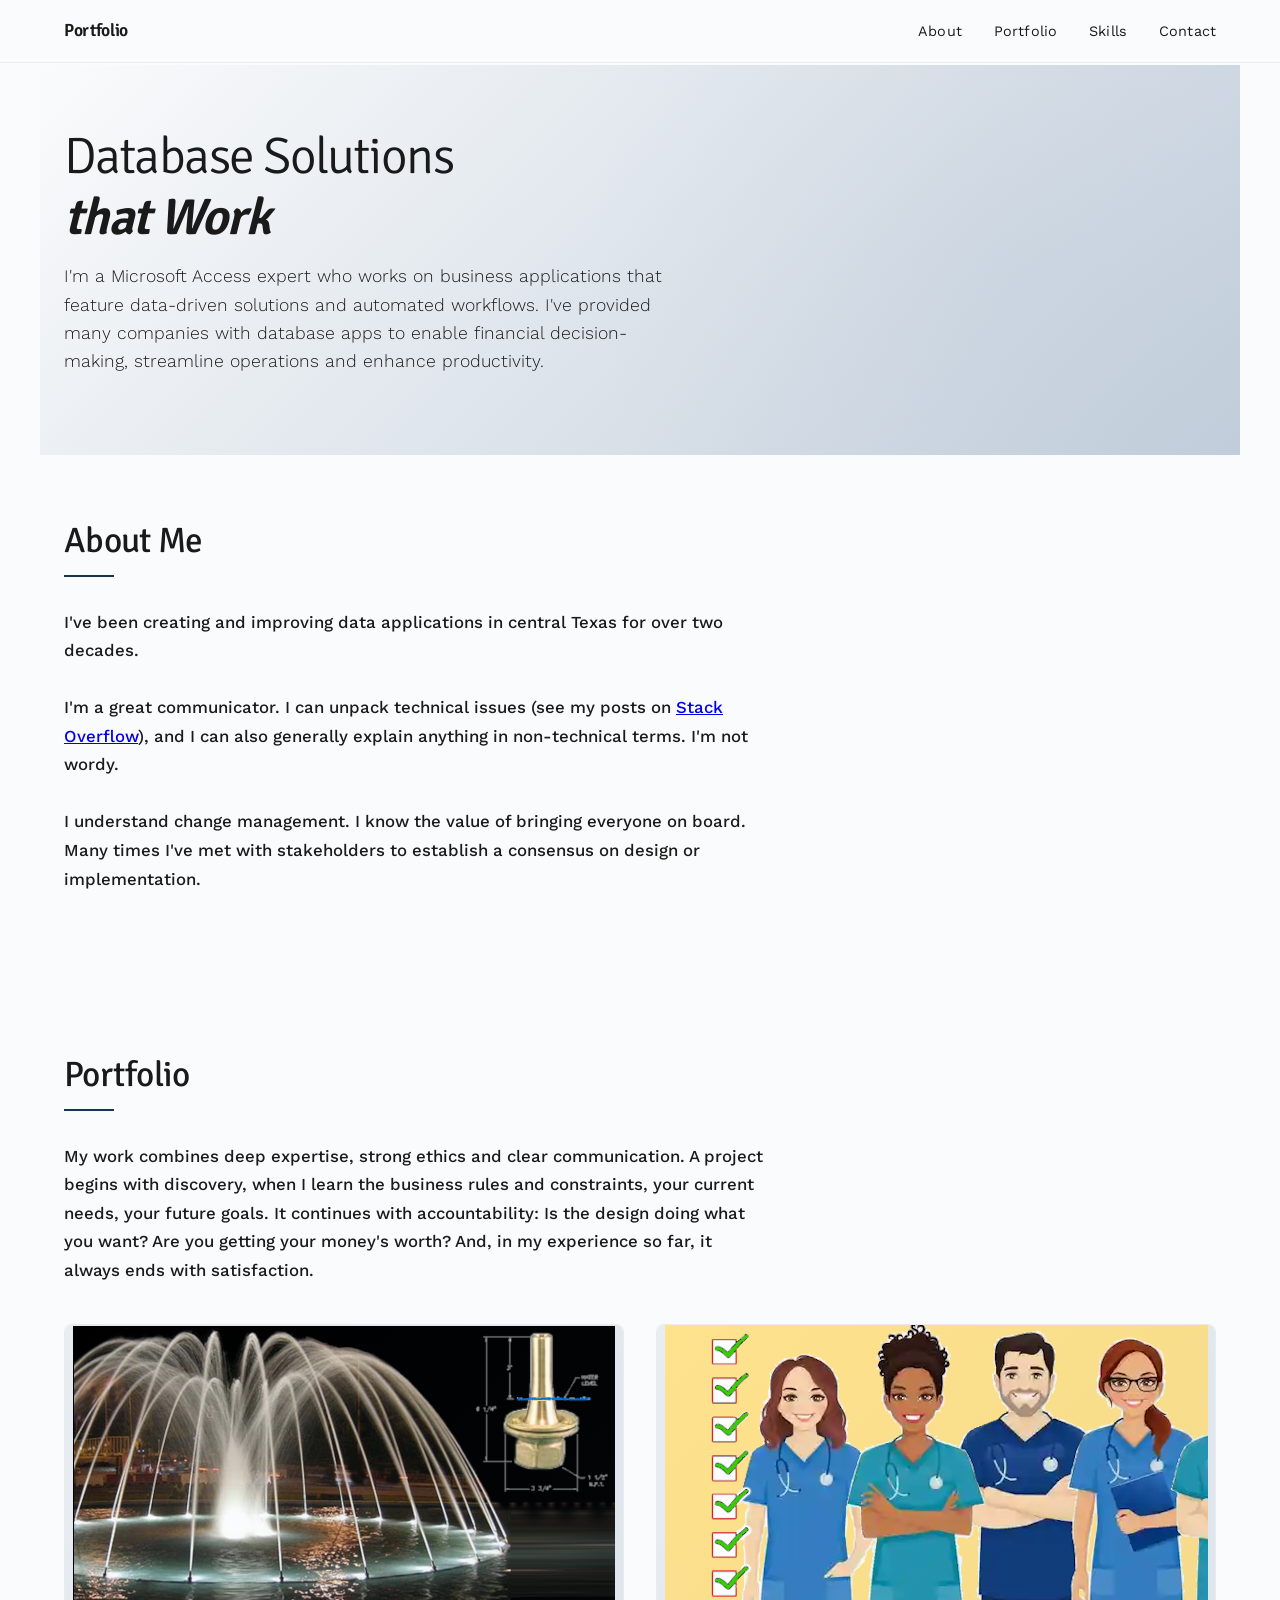
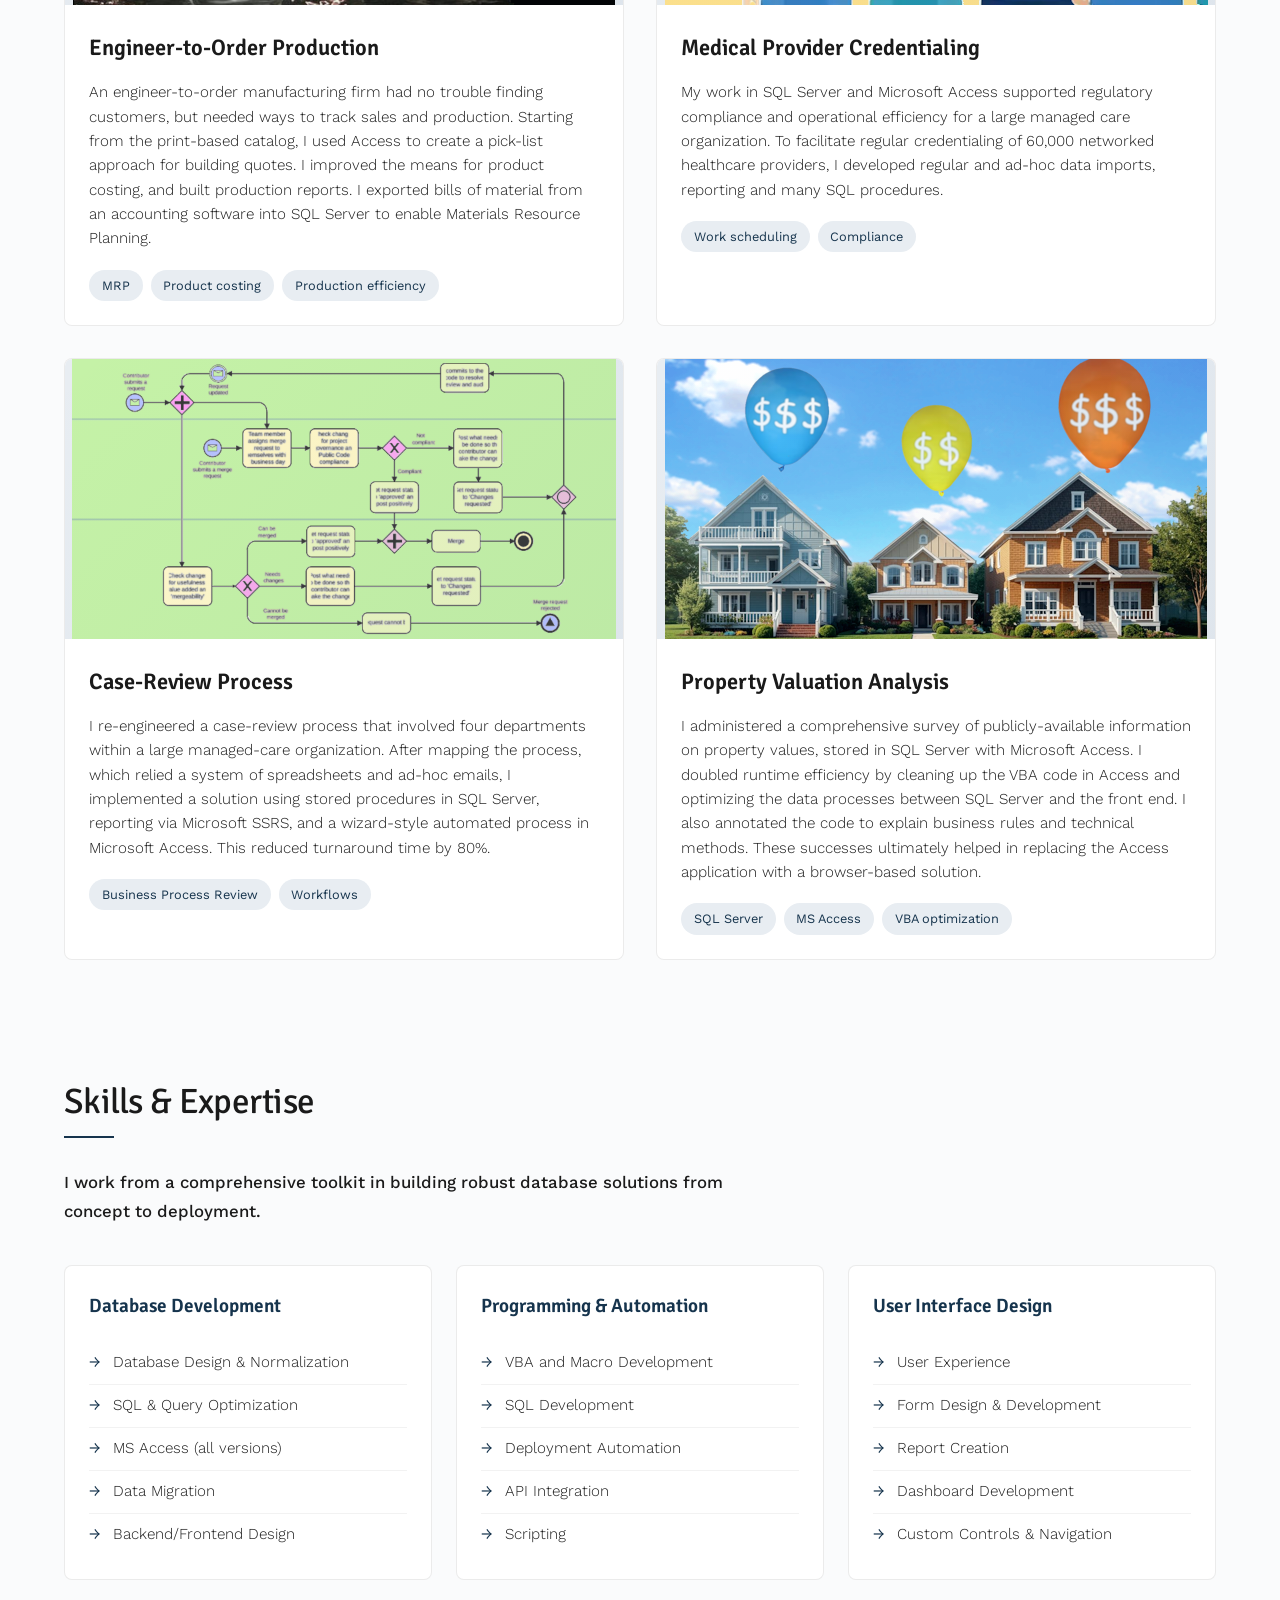
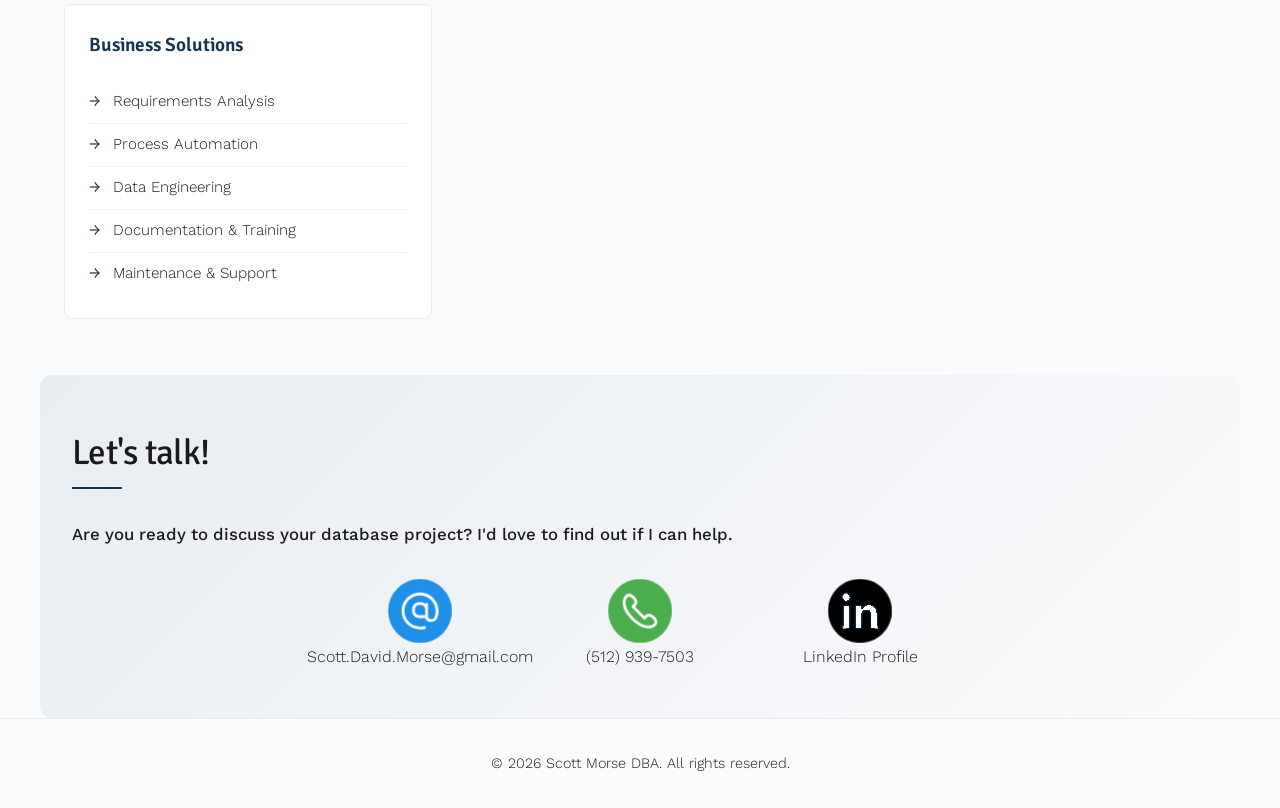
<file: index.html>
<!DOCTYPE html>

<!---
		TODO decide if I want to provide my phone number.
		TODO decide about email. * dedicated gmail?  * ISP-provided?  
-->

<html lang="en">
<!-- Hosted and rendered local have different results. -->
<head>
    <meta charset="UTF-8">
    <meta name="viewport" content="width=device-width, initial-scale=1.0">
    <title>Scott Morse, Database Administration</title>
    <!--- <link href="https://fonts.googleapis.com/css2?family=Fraunces:ital,wght@0,300;0,400;0,600;1,300&family=Work+Sans:wght@300;400;500&display=swap" rel="stylesheet">
    <link rel="stylesheet" href="styles.css">	 -->
	<link href="https://fonts.googleapis.com/css2?family=Signika:ital,wght@0,300;0,400;0,600;1,300&family=Work+Sans:wght@300;400;500&display=swap" rel="stylesheet">  
	<link rel="stylesheet" href="style.css"> 
</head>
<body>
    <!-- Navigation -->
    <nav>
        <div class="container">
            <a href="#" class="logo">Portfolio</a>
            <ul>
                <li><a href="#about">About</a></li>
                <li><a href="#portfolio">Portfolio</a></li>
                <li><a href="#skills">Skills</a></li>
                <li><a href="#contact">Contact</a></li>
            </ul>
        </div>
    </nav>

    <!-- Hero Section -->
    <section class="hero">
        <div class="container">
            <h1>Database Solutions <strong>that Work</strong></h1>
            <p class="subtitle">I'm a Microsoft Access expert who works on business applications that feature data-driven solutions and automated workflows.  I've provided many companies with database apps to enable financial decision-making, streamline operations and enhance productivity.</p>
			<!-- </br> -->
            <!-- <a href="#portfolio" class="cta-button">View My Work</a> -->
        </div>
    </section>

    <!-- About Section -->
    <section id="about">
        <h2>About Me</h2>
        <p class="section-intro">
            I've been creating and improving data applications in central Texas for over two decades.  
			</br></br>
			I'm a great communicator.  I can unpack technical issues (see my posts on <a href="https://stackoverflow.com/users/122139/smandoli">Stack Overflow</a>), and I can also generally explain anything in non-technical terms.  I'm not wordy. 
            </br></br>
            I understand change management.  I know the value of bringing everyone on board.  Many times I've met with stakeholders to establish a consensus on design or implementation.  
        </p> 
	</section>

    <!-- Portfolio Section -->
    <section id="portfolio">
        <h2>Portfolio</h2>
        <p class="section-intro"> 
            My work combines deep expertise, strong ethics and clear communication.  A project begins with discovery, when I learn the business rules and constraints, your current needs, your future goals.  It continues with accountability: Is the design doing what you want?  Are you getting your money's worth?  And, in my experience so far, it always ends with satisfaction.
        </p>

        <div class="portfolio-grid">
            <div class="project-card">      <!-- Engineer-to-Order Mfg -->
                <div class="project-image">
					<img src="img/eng_to_order_2.png" 
						alt="A nozzle for use in a decorative water fountain." 
						title="A product for efficient manufacture and sale.">
				</div>
                <div class="project-content">
					<h3>Engineer-to-Order Production</h3>
					<p>
					An engineer-to-order manufacturing firm had no trouble finding customers, but needed ways to track sales and production. Starting from the print-based catalog, I used Access to create a pick-list approach for building quotes. I improved the means for product costing, and built production reports. I exported bills of material from an accounting software into SQL Server to enable Materials Resource Planning. 
					</p>
                    <div class="project-tags">
                        <span class="tag">MRP</span>
                        <span class="tag">Product costing</span>
                        <span class="tag">Production efficiency</span>
                    </div>
                </div>
            </div>
			
            <div class="project-card">      <!-- Medical Provider Credentialing -->
                <div class="project-image">
					<img src="img/med-credentialing.png" 
						alt="picture of medical practitioners" 
						title="Periodic credentialing review of medical personnel.">
				</div>
                <div class="project-content">
                    <h3>Medical Provider Credentialing</h3>
                    <p>My work in SQL Server and Microsoft Access supported regulatory compliance and operational efficiency for a large managed care organization. To facilitate regular credentialing of 60,000 networked healthcare providers, I developed regular and ad-hoc data imports, reporting and many SQL procedures. </p>
                    <div class="project-tags">
                        <span class="tag">Work scheduling</span>
                        <span class="tag">Compliance</span>
                    </div>
                </div>
            </div>

            <div class="project-card">      <!-- Case-Review Process -->
                <div class="project-image">
					<img src="img/workflow-2.png" 
						alt="diagram of a business process" 
						title="Universal Process Notation (UPN) for a business process.">
				</div>
                <div class="project-content">
                    <h3>Case-Review Process</h3>
                    <p>I re-engineered a case-review process that involved four departments within a large managed-care organization.  After mapping the process, which relied a system of spreadsheets and ad-hoc emails, I implemented a solution using stored procedures in SQL Server, reporting via Microsoft SSRS, and a wizard-style automated process in Microsoft Access.  This reduced turnaround time by 80%. 
                    </p>
                    <div class="project-tags">
                        <span class="tag">Business Process Review</span>
                        <span class="tag">Workflows</span>
                    </div>
                </div>
            </div>
		             
            <div class="project-card">      <!-- Property Valuation Analysis -->
                <div class="project-image">
					<img src="img/property_valuation.png" 
						alt="picture of houses with balloons and dollar signs" 
						title="Residential properties compared in terms of relative value.">
				</div>                
                <div class="project-content">
					<h3>Property Valuation Analysis</h3>
                    <p>
					I administered a comprehensive survey of publicly-available information on property values, stored in SQL Server with Microsoft Access.  I doubled runtime efficiency by cleaning up the VBA code in Access and optimizing the data processes between SQL Server and the front end. I also annotated the code to explain business rules and technical methods. These successes ultimately helped in replacing the Access application with a browser-based solution.</p>
                    <div class="project-tags">
                        <span class="tag">SQL Server</span>
                        <span class="tag">MS Access</span>
                        <span class="tag">VBA optimization</span>
                    </div>
                </div>
            </div>
        </div>
    </section>

    <!-- Skills Section -->
    <section id="skills">
        <h2>Skills & Expertise</h2>
        <p class="section-intro">
            I work from a comprehensive toolkit in building robust database solutions from concept to deployment.
        </p>

        <div class="skills-grid">
            <div class="skill-category">
                <h3>Database Development</h3>
                <ul>
                    <li>Database Design & Normalization</li>
                    <li>SQL & Query Optimization</li>
                    <li>MS Access (all versions)</li>
                    <li>Data Migration</li>
                    <li>Backend/Frontend Design</li>
                </ul>
            </div>

            <div class="skill-category">
                <h3>Programming & Automation</h3>
                <ul>
                    <li>VBA and Macro Development</li>
                    <li>SQL Development</li>
                    <li>Deployment Automation</li>
                    <li>API Integration</li>
                    <li>Scripting</li>
                </ul>
            </div>

            <div class="skill-category">
                <h3>User Interface Design</h3>
                <ul>
                    <li>User Experience</li>
                    <li>Form Design & Development</li>
                    <li>Report Creation</li>
                    <li>Dashboard Development</li>
                    <li>Custom Controls & Navigation</li>
                </ul>
            </div>

            <div class="skill-category">
                <h3>Business Solutions</h3>
                <ul>
                    <li>Requirements Analysis</li>
                    <li>Process Automation</li>
                    <li>Data Engineering</li>
                    <li>Documentation & Training</li>
                    <li>Maintenance & Support</li>
                </ul>
            </div>
        </div>
    </section>

    <!-- Contact Section -->
    <section id="contact">
        <h2>Let's talk!</h2>
        <p class="section-intro">
            Are you ready to discuss your database project?  I'd love to find out if I can help.
        </p>  

        <div class="contact-info">
            <div class="contact-item" style="width:180px">
                <div class="icon"><img src="img/atsign-blue-circle-20559_64.png"></div>
                <a href="mailto:Scott.David.Morse@gmail.com">Scott.David.Morse@gmail.com</a>
            </div>
            <div class="contact-item" style="width:180px">
                <div class="icon"><img src="img/green-circle-phone-20546_64.png"></div>
                <a href="tel:+5129397503">(512) 939-7503</a>
            </div>
            <div class="contact-item" style="width:180px">
                <div class="icon"><img src="img/linkedin-2166_64.png"></div>
                <a href="https://www.linkedin.com/in/scottdavidmorse/" target="_blank">LinkedIn Profile</a>
            </div>
        </div>
    </section>

    <!-- Footer -->
    <footer>
        <p>&copy; 2026 Scott Morse DBA. All rights reserved.</p>
    </footer>

    <script>
        // Smooth scroll for navigation links
        document.querySelectorAll('nav a[href^="#"]').forEach(anchor => {
            anchor.addEventListener('click', function (e) {
                e.preventDefault();
                const target = document.querySelector(this.getAttribute('href'));
                if (target) {
                    target.scrollIntoView({
                        behavior: 'smooth',
                        block: 'start'
                    });
                }
            });
        });

        // Intersection Observer for scroll animations
        const observerOptions = {
            threshold: 0.1,
            rootMargin: '0px 0px -50px 0px'
        };

        const observer = new IntersectionObserver((entries) => {
            entries.forEach(entry => {
                if (entry.isIntersecting) {
                    entry.target.style.opacity = '1';
                    entry.target.style.transform = 'translateY(0)';
                }
            });
        }, observerOptions);

        // Observe project cards
        document.querySelectorAll('.project-card').forEach(card => {
            observer.observe(card);
        });
    </script>
</body>
</html>
</file>
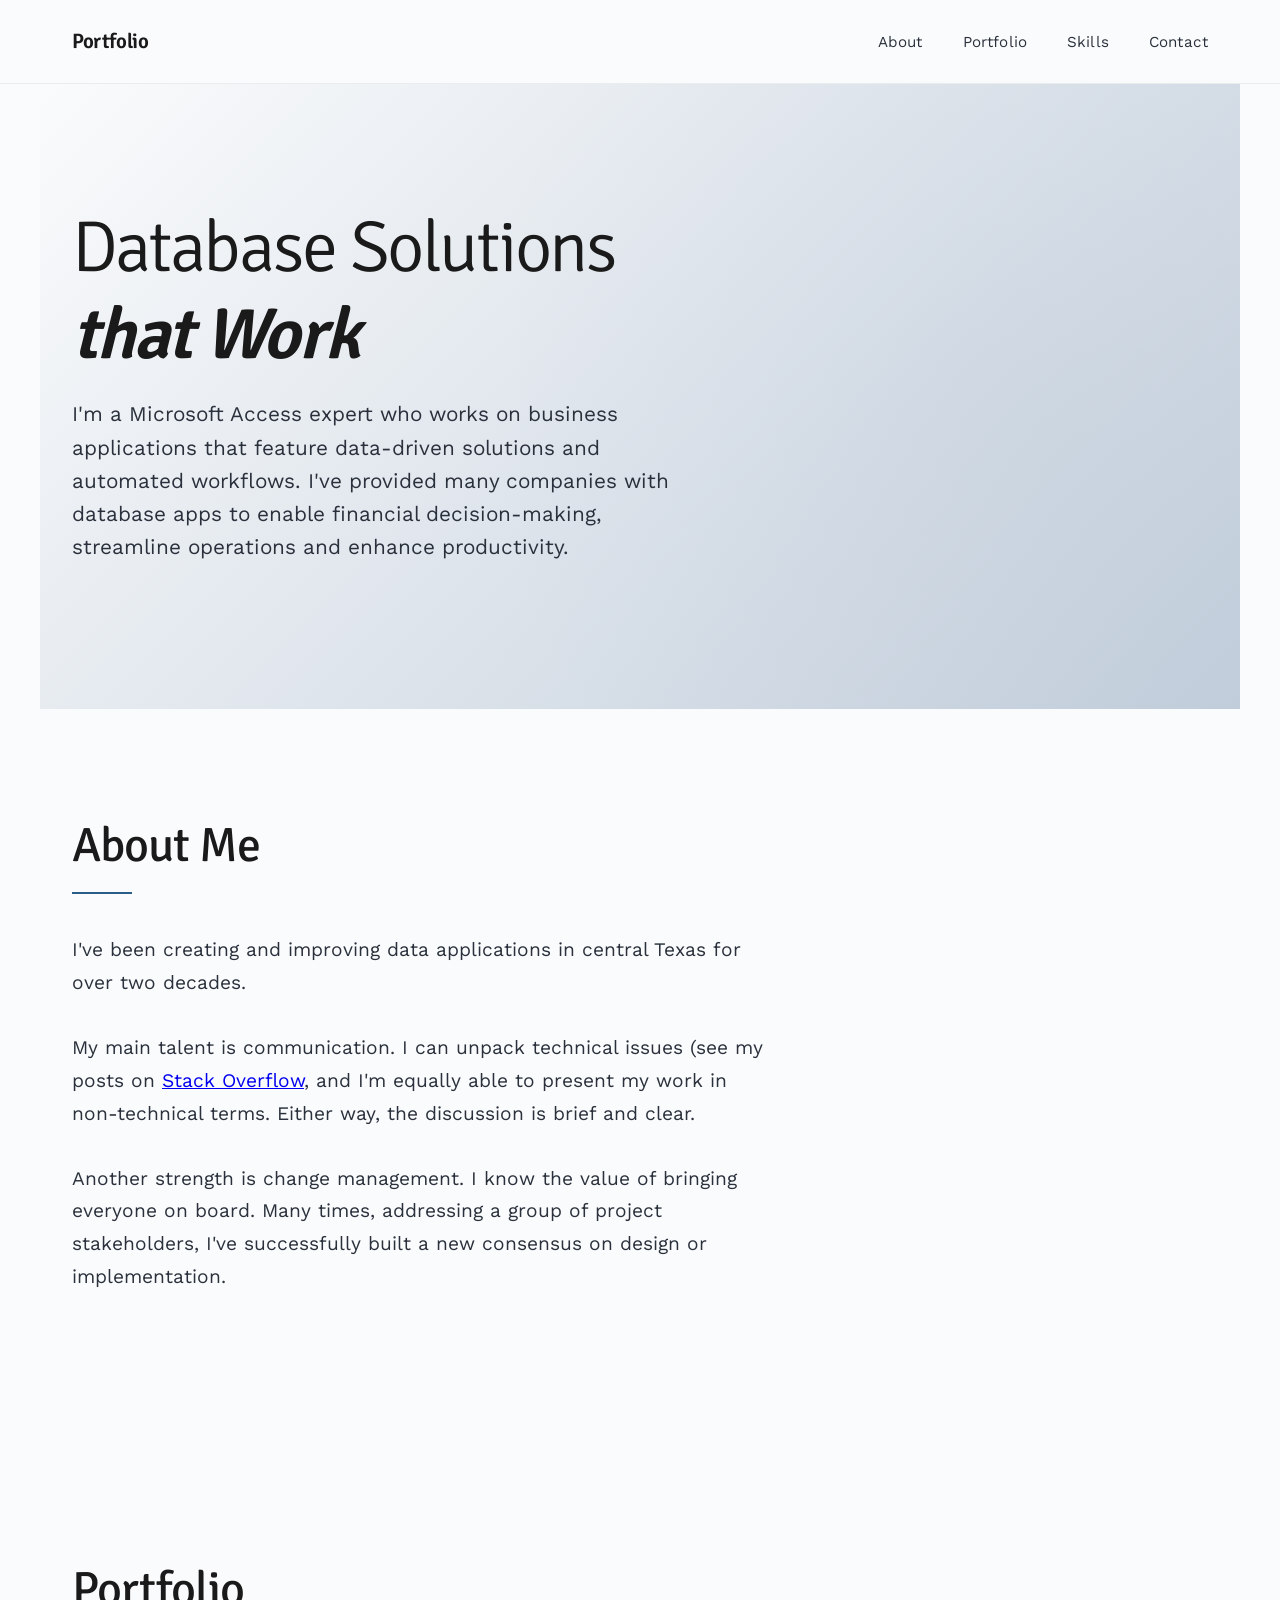
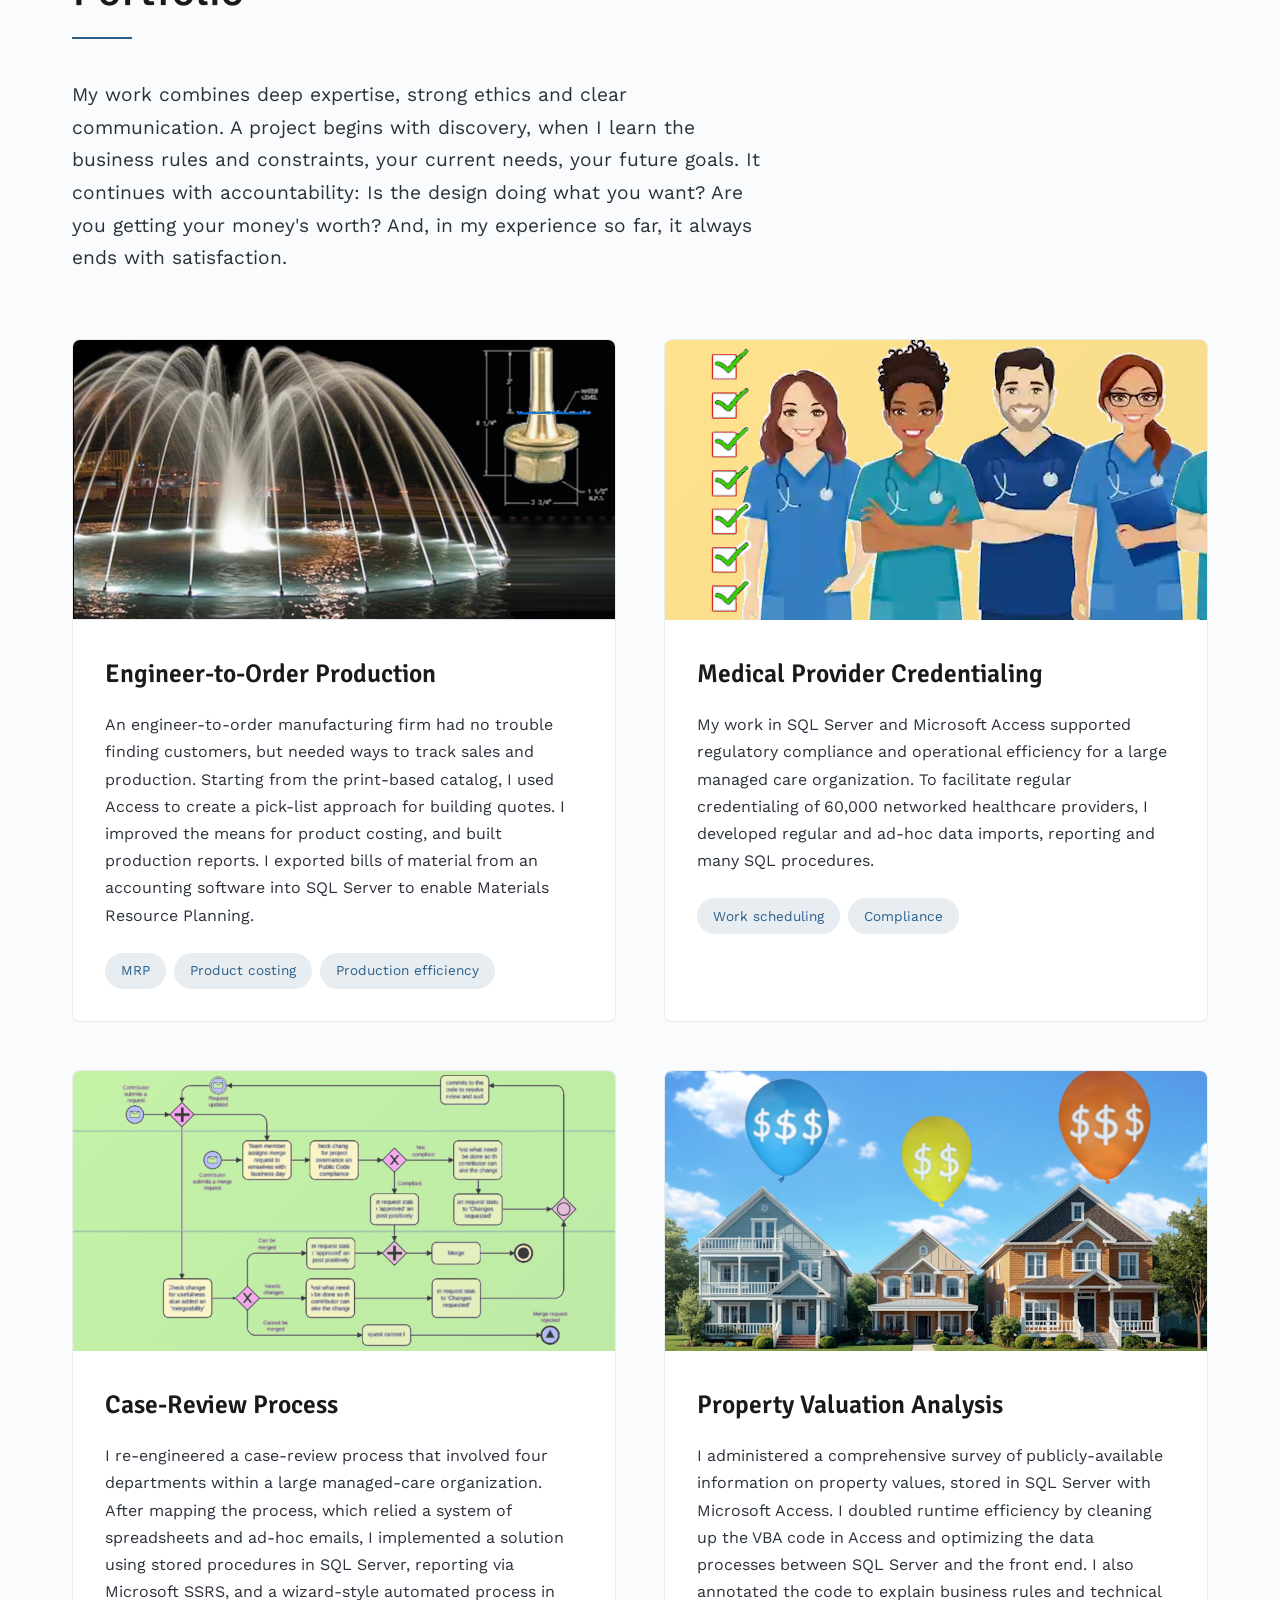
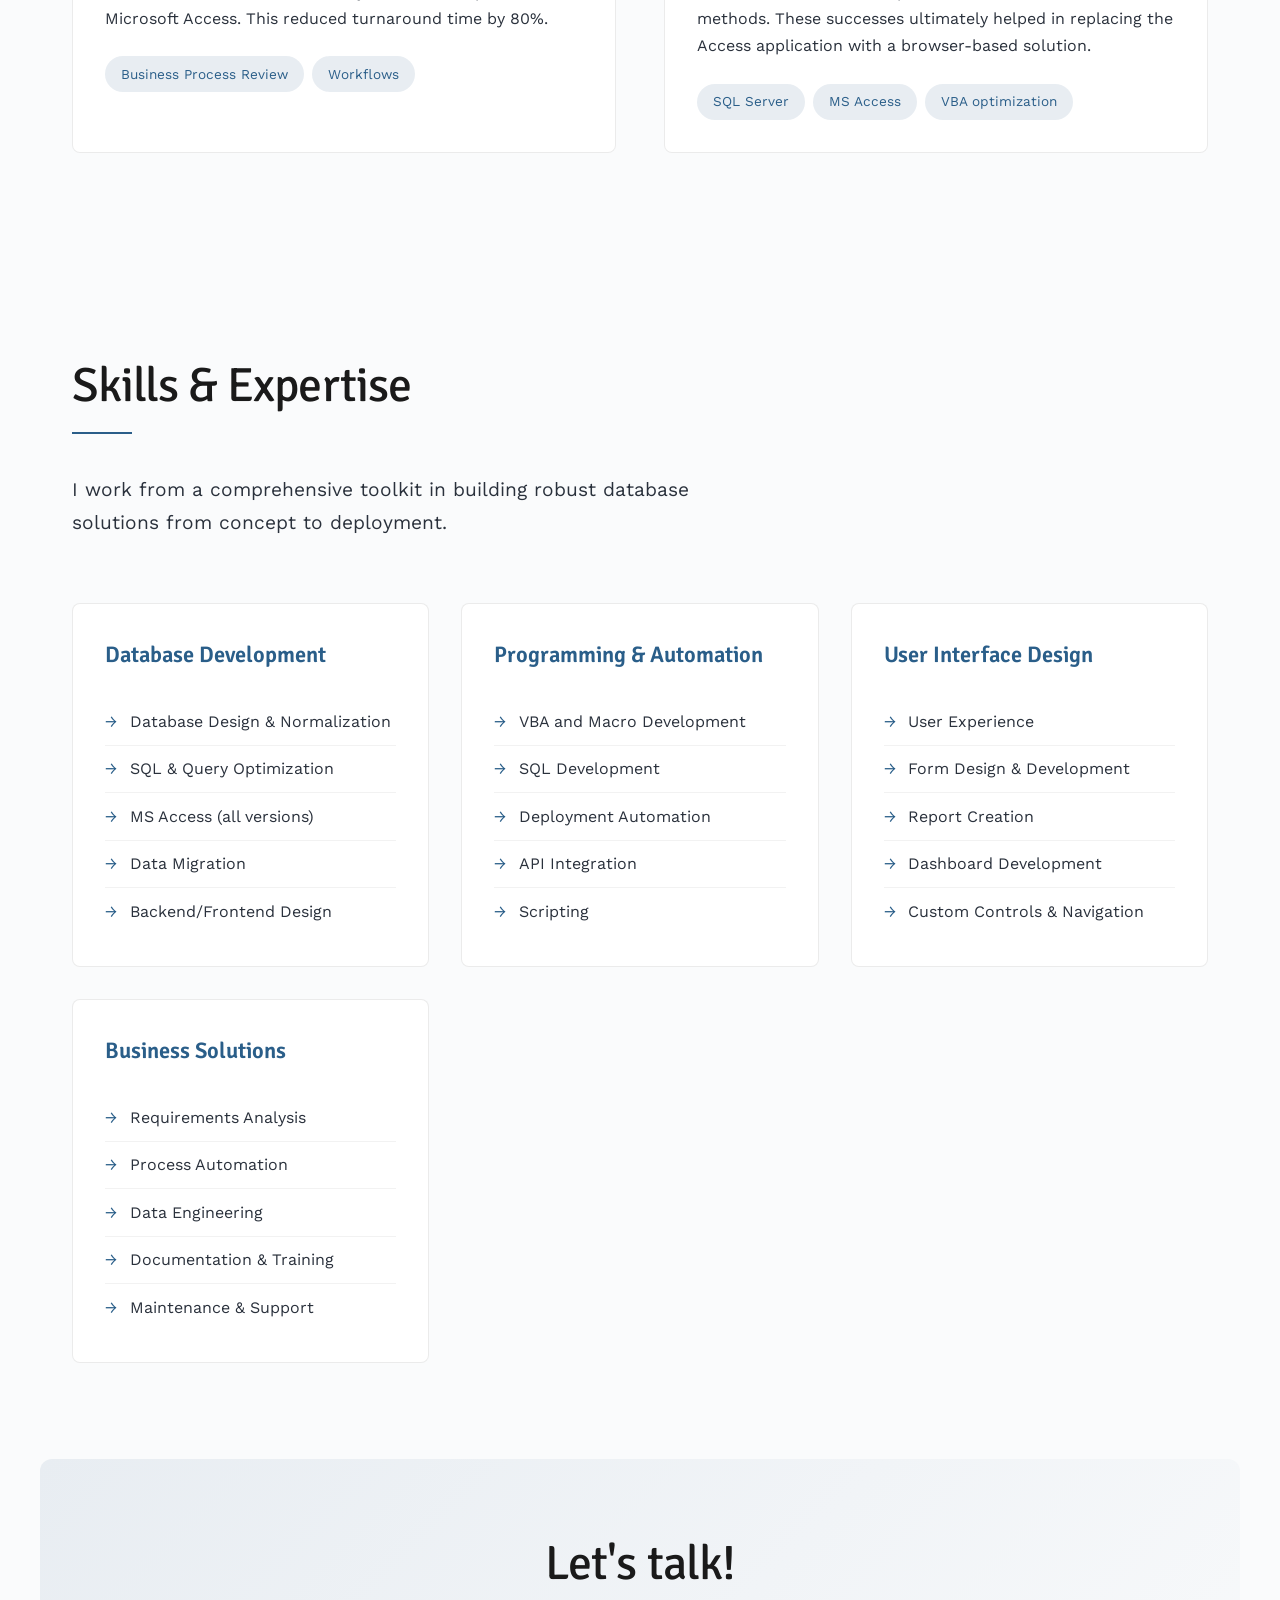
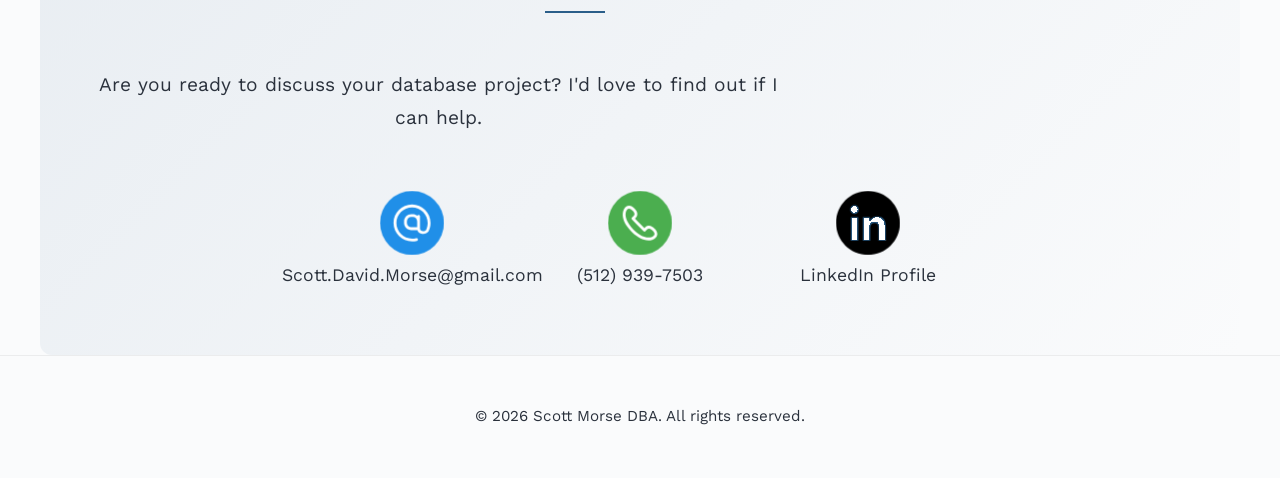
<file: index_alt.html>
<!DOCTYPE html>
<html lang="en">
<head>
    <meta charset="UTF-8">
    <meta name="viewport" content="width=device-width, initial-scale=1.0">
    <title>Scott Morse, Database Administration</title>
    <link href="https://fonts.googleapis.com/css2?family=Signika:ital,wght@0,300;0,400;0,600;1,300&family=Work+Sans:wght@300;400;500&display=swap" rel="stylesheet">
    <style>
        :root {
            --color-ink: #1a1a1a;
            --color-slate: #2a313c;
            --color-mist: #e8edf2;
            --color-paper: #fafbfc;
            --color-accent: #2a5e89;
            --color-accent-light: #306b9c;
            --serif: 'Signika', serif;
            --sans: 'Work Sans', sans-serif;
        }

        * {
            margin: 0;
            padding: 0;
            box-sizing: border-box;
        }

        body {
            font-family: var(--sans);
            color: var(--color-ink);
            background: var(--color-paper);
            line-height: 1.7;
            font-weight: 400;
            -webkit-font-smoothing: antialiased;
        }

        /* Navigation */
        nav {
            position: fixed;
            top: 0;
            width: 100%;
            background: rgba(250, 251, 252, 0.95);
            backdrop-filter: blur(10px);
            border-bottom: 1px solid rgba(0, 0, 0, 0.06);
            z-index: 1000;
            animation: slideDown 0.6s ease-out;
        }

        @keyframes slideDown {
            from {
                transform: translateY(-100%);
                opacity: 0;
            }
            to {
                transform: translateY(0);
                opacity: 1;
            }
        }

        nav .container {
            max-width: 1200px;
            margin: 0 auto;
            padding: 1.5rem 2rem;
            display: flex;
            justify-content: space-between;
            align-items: center;
        }

        nav .logo {
            font-family: var(--serif);
            font-size: 1.3rem;
            font-weight: 600;
            color: var(--color-ink);
            text-decoration: none;
            letter-spacing: -0.02em;
        }

        nav ul {
            display: flex;
            gap: 2.5rem;
            list-style: none;
        }

        nav a {
            color: var(--color-slate);
            text-decoration: none;
            font-size: 0.95rem;
            font-weight: 400;
            letter-spacing: 0.01em;
            transition: color 0.3s ease;
        }

        nav a:hover {
            color: var(--color-accent);
        }

        /* Hero Section */
        .hero {
            margin-top: 80px;
            padding: 8rem 2rem 6rem;
            background: linear-gradient(135deg, #fafbfc 0%, #c2cedb 100%);
            position: relative;
            overflow: hidden;
        }

        .hero::before {
            content: '';
            position: absolute;
            top: -50%;
            right: -20%;
            width: 80%;
            height: 200%;
            background: radial-gradient(circle, rgba(44, 82, 130, 0.03) 0%, transparent 70%);
            animation: float 20s ease-in-out infinite;
        }

        @keyframes float {
            0%, 100% { transform: translate(0, 0) rotate(0deg); }
            50% { transform: translate(-20px, 20px) rotate(5deg); }
        }

        .hero .container {
            max-width: 1200px;
            margin: 0 auto;
            position: relative;
            z-index: 1;
        }

        .hero h1 {
            font-family: var(--serif);
            font-size: 4.5rem;
            font-weight: 300;
            line-height: 1.1;
            margin-bottom: 1.5rem;
            letter-spacing: -0.03em;
            animation: fadeInUp 0.8s ease-out 0.2s both;
        }

        .hero h1 strong {
            font-weight: 600;
            font-style: italic;
            display: block;
            margin-top: 0.5rem;
        }

        .hero .subtitle {
            font-size: 1.3rem;
            color: var(--color-slate);
            max-width: 600px;
            line-height: 1.6;
            margin-bottom: 3rem;
            animation: fadeInUp 0.8s ease-out 0.4s both;
        }

        @keyframes fadeInUp {
            from {
                opacity: 0;
                transform: translateY(30px);
            }
            to {
                opacity: 1;
                transform: translateY(0);
            }
        }

        .cta-button {
            display: inline-block;
            padding: 1rem 2.5rem;
            background: var(--color-accent);
            color: white;
            text-decoration: none;
            font-weight: 400;
            letter-spacing: 0.03em;
            border-radius: 4px;
            transition: all 0.3s ease;
            animation: fadeInUp 0.8s ease-out 0.6s both;
        }

        .cta-button:hover {
            background: var(--color-accent-light);
            transform: translateY(-2px);
            box-shadow: 0 10px 25px rgba(44, 82, 130, 0.2);
        }

        /* Section Styling */
        section {
            padding: 6rem 2rem;
            max-width: 1200px;
            margin: 0 auto;
        }

        section h2 {
            font-family: var(--serif);
            font-size: 3rem;
            font-weight: 400;
            margin-bottom: 1rem;
            letter-spacing: -0.02em;
            position: relative;
            display: inline-block;
        }

        section h2::after {
            content: '';
            position: absolute;
            bottom: -8px;
            left: 0;
            width: 60px;
            height: 2px;
            background: var(--color-accent);
        }

        section .section-intro {
            font-size: 1.2rem;
            color: var(--color-slate);
            margin-bottom: 4rem;
            margin-top: 2rem;
            max-width: 700px;
        }

        /* Portfolio Grid */
        .portfolio-grid {
            display: grid;
            grid-template-columns: repeat(auto-fit, minmax(450px, 1fr));
            gap: 3rem;
            margin-top: 3rem;
        }

        .project-card {
            background: white;
            border: 1px solid rgba(0, 0, 0, 0.08);
            border-radius: 8px;
            overflow: hidden;
            transition: all 0.4s cubic-bezier(0.4, 0, 0.2, 1);
            opacity: 0;
            animation: fadeInUp 0.6s ease-out forwards;
        }

        .project-card:nth-child(1) { animation-delay: 0.1s; }
        .project-card:nth-child(2) { animation-delay: 0.2s; }
        .project-card:nth-child(3) { animation-delay: 0.3s; }
        .project-card:nth-child(4) { animation-delay: 0.4s; }

        .project-card:hover {
            transform: translateY(-8px);
            box-shadow: 0 20px 40px rgba(0, 0, 0, 0.1);
            border-color: var(--color-accent-light);
        }

        .project-image {
            width: 100%;
            height: 280px;
            background: var(--color-mist);
            display: flex;
            align-items: center;
            justify-content: center;
            font-size: 3rem;
            color: var(--color-accent);
            position: relative;
            overflow: hidden;
        }

        .project-image::before {
            content: '';
            position: absolute;
            top: 0;
            left: 0;
            right: 0;
            bottom: 0;
            background: linear-gradient(135deg, transparent 0%, rgba(44, 82, 130, 0.05) 100%);
        }

        .project-content {
            padding: 2rem;
        }

        .project-content h3 {
            font-family: var(--serif);
            font-size: 1.6rem;
            font-weight: 600;
            margin-bottom: 1rem;
            color: var(--color-ink);
        }

        .project-content p {
            color: var(--color-slate);
            margin-bottom: 1.5rem;
            line-height: 1.7;
        }

        .project-tags {
            display: flex;
            flex-wrap: wrap;
            gap: 0.5rem;
        }

        .tag {
            padding: 0.4rem 1rem;
            background: var(--color-mist);
            color: var(--color-accent);
            font-size: 0.85rem;
            border-radius: 20px;
            font-weight: 400;
        }

        /* Skills Section */
        .skills-grid {
            display: grid;
            grid-template-columns: repeat(auto-fit, minmax(280px, 1fr));
            gap: 2rem;
            margin-top: 3rem;
        }

        .skill-category {
            background: white;
            padding: 2rem;
            border-radius: 8px;
            border: 1px solid rgba(0, 0, 0, 0.08);
            transition: all 0.3s ease;
        }

        .skill-category:hover {
            border-color: var(--color-accent-light);
            box-shadow: 0 10px 30px rgba(0, 0, 0, 0.08);
        }

        .skill-category h3 {
            font-family: var(--serif);
            font-size: 1.4rem;
            margin-bottom: 1.5rem;
            color: var(--color-accent);
            font-weight: 600;
        }

        .skill-category ul {
            list-style: none;
        }

        .skill-category li {
            padding: 0.6rem 0;
            color: var(--color-slate);
            border-bottom: 1px solid rgba(0, 0, 0, 0.05);
            display: flex;
            align-items: center;
        }

        .skill-category li:last-child {
            border-bottom: none;
        }

        .skill-category li::before {
            content: '→';
            margin-right: 0.8rem;
            color: var(--color-accent);
            font-weight: 400;
        }

        /* Contact Section */
        #contact {
            background: linear-gradient(135deg, var(--color-mist) 0%, var(--color-paper) 100%);
            border-radius: 12px;
            padding: 4rem 3rem;
            text-align: center;
        }

        #contact h2 {
            margin-bottom: 2rem;
        }

        .contact-info {
            display: flex;
            justify-content: center;
            gap: 3rem;
            margin-top: 3rem;
            flex-wrap: wrap;
        }

        .contact-item {
            display: flex;
            flex-direction: column;
            align-items: center;
            gap: 0.8rem;
        }

        .contact-item .icon {
            width: 50px;
            height: 50px;
            background: var(--color-accent);
            border-radius: 50%;
            display: flex;
            align-items: center;
            justify-content: center;
            color: white;
            font-size: 1.3rem;
        }

        .contact-item a {
            color: var(--color-slate);
            text-decoration: none;
            font-size: 1.1rem;
            transition: color 0.3s ease;
        }

        .contact-item a:hover {
            color: var(--color-accent);
        }

        /* Footer */
        footer {
            text-align: center;
            padding: 3rem 2rem;
            color: var(--color-slate);
            border-top: 1px solid rgba(0, 0, 0, 0.06);
            font-size: 0.95rem;
        }

        /* Responsive */
        @media (max-width: 768px) {
            nav ul {
                gap: 1.5rem;
            }

            .hero h1 {
                font-size: 2.8rem;
            }

            .hero .subtitle {
                font-size: 1.1rem;
            }

            section h2 {
                font-size: 2.2rem;
            }

            .portfolio-grid {
                grid-template-columns: 1fr;
            }

            .skills-grid {
                grid-template-columns: 1fr;
            }

            .contact-info {
                flex-direction: column;
                gap: 2rem;
            }
        }

        /* Smooth scrolling */
        html {
            scroll-behavior: smooth;
        }
    </style>
</head>
<body>
    <!-- Navigation -->
    <nav>
        <div class="container">
            <a href="#" class="logo">Portfolio</a>
            <ul>
                <li><a href="#about">About</a></li>
                <li><a href="#portfolio">Portfolio</a></li>
                <li><a href="#skills">Skills</a></li>
                <li><a href="#contact">Contact</a></li>
            </ul>
        </div>
    </nav>

    <!-- Hero Section -->
    <section class="hero">
        <div class="container">
            <h1>Database Solutions <strong>that Work</strong></h1>
            <p class="subtitle">I'm a Microsoft Access expert who works on business applications that feature data-driven solutions and automated workflows.  I've provided many companies with database apps to enable financial decision-making, streamline operations and enhance productivity.</p>
			<!-- </br> -->
            <!-- <a href="#portfolio" class="cta-button">View My Work</a> -->
        </div>
    </section>

    <!-- About Section -->
    <section id="about">
        <h2>About Me</h2>
        <p class="section-intro">
            I've been creating and improving data applications in central Texas for over two decades.  
			</br></br>
			My main talent is communication.  I can unpack technical issues (see my posts on <a href="https://stackoverflow.com/users/122139/smandoli">Stack Overflow</a>, and I'm equally able to present my work in non-technical terms.  Either way, the discussion is brief and clear.
            </br></br>
            Another strength is change management.  I know the value of bringing everyone on board.  Many times, addressing a group of project stakeholders, I've successfully built a new consensus on design or implementation.  
        </p> 
	</section>

    <!-- Portfolio Section -->
    <section id="portfolio">
        <h2>Portfolio</h2>
        <p class="section-intro"> 
            My work combines deep expertise, strong ethics and clear communication.  A project begins with discovery, when I learn the business rules and constraints, your current needs, your future goals.  It continues with accountability: Is the design doing what you want?  Are you getting your money's worth?  And, in my experience so far, it always ends with satisfaction.
        </p>

        <div class="portfolio-grid">
            <div class="project-card">      <!-- Engineer-to-Order Mfg -->
                <div class="project-image">
					<img src="img/eng_to_order_2.png" 
						alt="A nozzle for use in a decorative water fountain." 
						title="A product for efficient manufacture and sale.">
				</div>
                <div class="project-content">
					<h3>Engineer-to-Order Production</h3>
					<p>
					An engineer-to-order manufacturing firm had no trouble finding customers, but needed ways to track sales and production. Starting from the print-based catalog, I used Access to create a pick-list approach for building quotes. I improved the means for product costing, and built production reports. I exported bills of material from an accounting software into SQL Server to enable Materials Resource Planning. 
					</p>
                    <div class="project-tags">
                        <span class="tag">MRP</span>
                        <span class="tag">Product costing</span>
                        <span class="tag">Production efficiency</span>
                    </div>
                </div>
            </div>
			
            <div class="project-card">      <!-- Medical Provider Credentialing -->
                <div class="project-image">
					<img src="img/med-credentialing.png" 
						alt="picture of medical practitioners" 
						title="Periodic credentialing review of medical personnel.">
				</div>
                <div class="project-content">
                    <h3>Medical Provider Credentialing</h3>
                    <p>My work in SQL Server and Microsoft Access supported regulatory compliance and operational efficiency for a large managed care organization. To facilitate regular credentialing of 60,000 networked healthcare providers, I developed regular and ad-hoc data imports, reporting and many SQL procedures. </p>
                    <div class="project-tags">
                        <span class="tag">Work scheduling</span>
                        <span class="tag">Compliance</span>
                    </div>
                </div>
            </div>

            <div class="project-card">      <!-- Case-Review Process -->
                <div class="project-image">
					<img src="img/workflow-2.png" 
						alt="diagram of a business process" 
						title="Universal Process Notation (UPN) for a business process.">
				</div>
                <div class="project-content">
                    <h3>Case-Review Process</h3>
                    <p>I re-engineered a case-review process that involved four departments within a large managed-care organization.  After mapping the process, which relied a system of spreadsheets and ad-hoc emails, I implemented a solution using stored procedures in SQL Server, reporting via Microsoft SSRS, and a wizard-style automated process in Microsoft Access.  This reduced turnaround time by 80%. 
                    </p>
                    <div class="project-tags">
                        <span class="tag">Business Process Review</span>
                        <span class="tag">Workflows</span>
                    </div>
                </div>
            </div>
		             
            <div class="project-card">      <!-- Property Valuation Analysis -->
                <div class="project-image">
					<img src="img/property_valuation.png" 
						alt="picture of houses with balloons and dollar signs" 
						title="Residential properties compared in terms of relative value.">
				</div>                
                <div class="project-content">
					<h3>Property Valuation Analysis</h3>
                    <p>
					I administered a comprehensive survey of publicly-available information on property values, stored in SQL Server with Microsoft Access.  I doubled runtime efficiency by cleaning up the VBA code in Access and optimizing the data processes between SQL Server and the front end. I also annotated the code to explain business rules and technical methods. These successes ultimately helped in replacing the Access application with a browser-based solution.</p>
                    <div class="project-tags">
                        <span class="tag">SQL Server</span>
                        <span class="tag">MS Access</span>
                        <span class="tag">VBA optimization</span>
                    </div>
                </div>
            </div>
        </div>
    </section>

    <!-- Skills Section -->
    <section id="skills">
        <h2>Skills & Expertise</h2>
        <p class="section-intro">
            I work from a comprehensive toolkit in building robust database solutions from concept to deployment.
        </p>

        <div class="skills-grid">
            <div class="skill-category">
                <h3>Database Development</h3>
                <ul>
                    <li>Database Design & Normalization</li>
                    <li>SQL & Query Optimization</li>
                    <li>MS Access (all versions)</li>
                    <li>Data Migration</li>
                    <li>Backend/Frontend Design</li>
                </ul>
            </div>

            <div class="skill-category">
                <h3>Programming & Automation</h3>
                <ul>
                    <li>VBA and Macro Development</li>
                    <li>SQL Development</li>
                    <li>Deployment Automation</li>
                    <li>API Integration</li>
                    <li>Scripting</li>
                </ul>
            </div>

            <div class="skill-category">
                <h3>User Interface Design</h3>
                <ul>
                    <li>User Experience</li>
                    <li>Form Design & Development</li>
                    <li>Report Creation</li>
                    <li>Dashboard Development</li>
                    <li>Custom Controls & Navigation</li>
                </ul>
            </div>

            <div class="skill-category">
                <h3>Business Solutions</h3>
                <ul>
                    <li>Requirements Analysis</li>
                    <li>Process Automation</li>
                    <li>Data Engineering</li>
                    <li>Documentation & Training</li>
                    <li>Maintenance & Support</li>
                </ul>
            </div>
        </div>
    </section>

    <!-- Contact Section -->
    <section id="contact">
        <h2>Let's talk!</h2>
        <p class="section-intro">
            Are you ready to discuss your database project?  I'd love to find out if I can help.
        </p>  

        <div class="contact-info">
            <div class="contact-item" style="width:180px">
                <div class="icon"><img src="img/atsign-blue-circle-20559_64.png"></div>
                <a href="mailto:Scott.David.Morse@gmail.com">Scott.David.Morse@gmail.com</a>
            </div>
            <div class="contact-item" style="width:180px">
                <div class="icon"><img src="img/green-circle-phone-20546_64.png"></div>
                <a href="tel:+5129397503">(512) 939-7503</a>
            </div>
            <div class="contact-item" style="width:180px">
                <div class="icon"><img src="img/linkedin-2166_64.png"></div>
                <a href="https://www.linkedin.com/in/scottdavidmorse/" target="_blank">LinkedIn Profile</a>
            </div>
        </div>
    </section>

    <!-- Footer -->
    <footer>
        <p>&copy; 2026 Scott Morse DBA. All rights reserved.</p>
    </footer>

    <script>
        // Smooth scroll for navigation links
        document.querySelectorAll('nav a[href^="#"]').forEach(anchor => {
            anchor.addEventListener('click', function (e) {
                e.preventDefault();
                const target = document.querySelector(this.getAttribute('href'));
                if (target) {
                    target.scrollIntoView({
                        behavior: 'smooth',
                        block: 'start'
                    });
                }
            });
        });

        // Intersection Observer for scroll animations
        const observerOptions = {
            threshold: 0.1,
            rootMargin: '0px 0px -50px 0px'
        };

        const observer = new IntersectionObserver((entries) => {
            entries.forEach(entry => {
                if (entry.isIntersecting) {
                    entry.target.style.opacity = '1';
                    entry.target.style.transform = 'translateY(0)';
                }
            });
        }, observerOptions);

        // Observe project cards
        document.querySelectorAll('.project-card').forEach(card => {
            observer.observe(card);
        });
    </script>
</body>
</html>
</file>
<file: style.css>
:root {
	--color-ink:	#1a1a1a;			/* claude original  #;   */
	--color-slate: #1b1b1b;			/* #4a5568            */
	--color-mist: #e8edf2;          /* #e8edf2            */
	--color-paper: #fafbfc;         /* #fafbfc            */
	--color-accent: #16344d;		/* #2c5282            */
	--color-accent-light: #306b9c;	/* #4a90c8            */
	--serif: 'Signika', serif;		/* 'Fraunces', serif; */
	--sans: 'Work Sans', sans-serif;
}
* {
	margin: 0;
	padding: 0;
	box-sizing: border-box;
}
body {
	font-family: var(--sans);
	color: var(--color-ink);
	background: var(--color-paper);
	line-height: 1.7;
	font-weight: 300;
	-webkit-font-smoothing: antialiased;
}
/* Navigation */
nav {
	position: fixed;
	top: 0;
	width: 100%;
	background: rgba(250, 251, 252, 0.95);
	backdrop-filter: blur(10px);
	border-bottom: 1px solid rgba(0, 0, 0, 0.06);
	z-index: 1000;
	animation: slideDown 0.6s ease-out;
}
@keyframes slideDown {
	from {
		transform: translateY(-100%);
		opacity: 0;
	}
	to {
		transform: translateY(0);
		opacity: 1;
	}
}
nav .container {
	max-width: 1200px;
	margin: 0 auto;
	padding: 1rem 1.5rem;
	display: flex;
	justify-content: space-between;
	align-items: center;
}
nav .logo {
	font-family: var(--serif);
	font-size: 1.1rem;
	font-weight: 600;
	color: var(--color-ink);
	text-decoration: none;
	letter-spacing: -0.02em;
}
nav ul {
	display: flex;
	gap: 2rem;
	list-style: none;
}
nav a {
	color: var(--color-slate);
	text-decoration: none;
	font-size: 0.9rem;
	font-weight: 400;
	letter-spacing: 0.01em;
	transition: color 0.3s ease;
}
nav a:hover {
	color: var(--color-accent);
}
/* Hero Section */
.hero {
	margin-top: 65px;
	padding: 4rem 1.5rem 3rem;
	background: linear-gradient(135deg, #fafbfc 0%, #c2cedb 100%);
	position: relative;
	overflow: hidden;
}
.hero::before {
	content: '';
	position: absolute;
	top: -50%;
	right: -20%;
	width: 80%;
	height: 200%;
	background: radial-gradient(circle, rgba(44, 82, 130, 0.03) 0%, transparent 70%);
	animation: float 20s ease-in-out infinite;
}
@keyframes float {
	0%, 100% { transform: translate(0, 0) rotate(0deg); }
	50% { transform: translate(-20px, 20px) rotate(5deg); }
}
.hero .container {
	max-width: 1200px;
	margin: 0 auto;
	position: relative;
	z-index: 1;
}
.hero h1 {
	font-family: var(--serif);
	font-size: 3.2rem;
	font-weight: 300;
	line-height: 1.1;
	margin-bottom: 1rem;
	letter-spacing: -0.03em;
	animation: fadeInUp 0.8s ease-out 0.2s both;
}
.hero h1 strong {
	font-weight: 600;
	font-style: italic;
	display: block;
	margin-top: 0.3rem;
}
.hero .subtitle {
	font-size: 1.1rem;
	color: var(--color-slate);
	max-width: 600px;
	line-height: 1.6;
	margin-bottom: 2rem;
	animation: fadeInUp 0.8s ease-out 0.4s both;
}
@keyframes fadeInUp {
	from {
		opacity: 0;
		transform: translateY(30px);
	}
	to {
		opacity: 1;
		transform: translateY(0);
	}
}
.cta-button {
	display: inline-block;
	padding: 0.8rem 2rem;
	background: var(--color-accent);
	color: white;
	text-decoration: none;
	font-weight: 400;
	font-size: 0.95rem;
	letter-spacing: 0.03em;
	border-radius: 4px;
	transition: all 0.3s ease;
	animation: fadeInUp 0.8s ease-out 0.6s both;
}
.cta-button:hover {
	background: var(--color-accent-light);
	transform: translateY(-2px);
	box-shadow: 0 10px 25px rgba(44, 82, 130, 0.2);
}
/* Section Styling */
section {
	padding: 3.5rem 1.5rem;
	max-width: 1200px;
	margin: 0 auto;
}
section h2 {
	font-family: var(--serif);
	font-size: 2.2rem;
	font-weight: 400;
	margin-bottom: 0.8rem;
	letter-spacing: -0.02em;
	position: relative;
	display: inline-block;
}
section h2::after {
	content: '';
	position: absolute;
	bottom: -6px;
	left: 0;
	width: 50px;
	height: 2px;
	background: var(--color-accent);
}
section .section-intro {
	font-size: 1.05rem;
	color: var(--color-slate);
	margin-bottom: 2.5rem;
	margin-top: 1.5rem;
	max-width: 700px;
}
/* Portfolio Grid */
.portfolio-grid {
	display: grid;
	grid-template-columns: repeat(auto-fit, minmax(450px, 1fr));
	gap: 2rem;
	margin-top: 2rem;
}
.project-card {
	background: white;
	border: 1px solid rgba(0, 0, 0, 0.08);
	border-radius: 8px;
	overflow: hidden;
	transition: all 0.4s cubic-bezier(0.4, 0, 0.2, 1);
	opacity: 0;
	animation: fadeInUp 0.6s ease-out forwards;
}
.project-card:nth-child(1) { animation-delay: 0.1s; }
.project-card:nth-child(2) { animation-delay: 0.2s; }
.project-card:nth-child(3) { animation-delay: 0.3s; }
.project-card:nth-child(4) { animation-delay: 0.4s; }
.project-card:hover {
	transform: translateY(-8px);
	box-shadow: 0 20px 40px rgba(0, 0, 0, 0.1);
	border-color: var(--color-accent-light);
}
.project-image {
	width: 100%;
	height:  280px;   /* claude 2 ('less space') proposed 220px;  */
	background: var(--color-mist);
	display: flex;
	align-items: center;
	justify-content: center;
	font-size: 2.5rem;
	color: var(--color-accent);
	position: relative;
	overflow: hidden;
}
.project-image::before {
	content: '';
	position: absolute;
	top: 0;
	left: 0;
	right: 0;
	bottom: 0;
	background: linear-gradient(135deg, transparent 0%, rgba(44, 82, 130, 0.05) 100%);
}
.project-content {
	padding: 1.5rem;
}
.project-content h3 {
	font-family: var(--serif);
	font-size: 1.4rem;
	font-weight: 600;
	margin-bottom: 0.8rem;
	color: var(--color-ink);
}
.project-content p {
	color: var(--color-slate);
	margin-bottom: 1.2rem;
	line-height: 1.6;
	font-size: 0.95rem;
}
.project-tags {
	display: flex;
	flex-wrap: wrap;
	gap: 0.5rem;
}
.tag {
	padding: 0.3rem 0.8rem;
	background: var(--color-mist);
	color: var(--color-accent);
	font-size: 0.8rem;
	border-radius: 20px;
	font-weight: 400;
}
/* Skills Section */
.skills-grid {
	display: grid;
	grid-template-columns: repeat(auto-fit, minmax(280px, 1fr));
	gap: 1.5rem;
	margin-top: 2rem;
}
.skill-category {
	background: white;
	padding: 1.5rem;
	border-radius: 8px;
	border: 1px solid rgba(0, 0, 0, 0.08);
	transition: all 0.3s ease;
}
.skill-category:hover {
	border-color: var(--color-accent-light);
	box-shadow: 0 10px 30px rgba(0, 0, 0, 0.08);
}
.skill-category h3 {
	font-family: var(--serif);
	font-size: 1.2rem;
	margin-bottom: 1.2rem;
	color: var(--color-accent);
	font-weight: 600;
}
.skill-category ul {
	list-style: none;
}
.skill-category li {
	padding: 0.5rem 0;
	color: var(--color-slate);
	font-size: 0.95rem;
	border-bottom: 1px solid rgba(0, 0, 0, 0.05);
	display: flex;
	align-items: center;
}
.skill-category li:last-child {
	border-bottom: none;
}
.skill-category li::before {
	content: '→';
	margin-right: 0.8rem;
	color: var(--color-accent);
	font-weight: 400;
}
/* Contact Section */
#contact {
	background: linear-gradient(135deg, var(--color-mist) 0%, var(--color-paper) 100%);
	border-radius: 12px;
	padding: 3rem 2rem;
	text-align: left;
}
#contact h2 {
	/*margin-bottom: 1rem;
	justify-content: left;*/
}
.section-intro {
		font-weight: 500;
}
.contact-info {
	display: flex;
	justify-content: center;
	gap: 2.5rem;
	margin-top: 2rem;
	flex-wrap: wrap;
}
.contact-item {
	display: flex;
	flex-direction: column;
	align-items: center;
	gap: 0.6rem;
}
.contact-item .icon {
	width: 45px;
	height: 45px;
	background: var(--color-accent);
	border-radius: 50%;
	display: flex;
	align-items: center;
	justify-content: center;
	color: white;
	font-size: 1.1rem;
}
.contact-item a {
	color: var(--color-slate);
	text-decoration: none;
	font-size: 1rem;
	transition: color 0.3s ease;
}
.contact-item a:hover {
	color: var(--color-accent);
}
/* Footer */
footer {
	text-align: center;
	padding: 2rem 1.5rem;
	color: var(--color-slate);
	border-top: 1px solid rgba(0, 0, 0, 0.06);
	font-size: 0.9rem;
}
/* Responsive */
@media (max-width: 768px) {
	nav ul {
		gap: 1.2rem;
	}
	.hero h1 {
		font-size: 2.2rem;
	}
	.hero .subtitle {
		font-size: 1rem;
	}
	section h2 {
		font-size: 1.8rem;
	}
	.portfolio-grid {
		grid-template-columns: 1fr;
	}
	.skills-grid {
		grid-template-columns: 1fr;
	}
	.contact-info {
		flex-direction: column;
		gap: 1.5rem;
	}
}
/* Smooth scrolling */
html {
	scroll-behavior: smooth;
}
</file>
